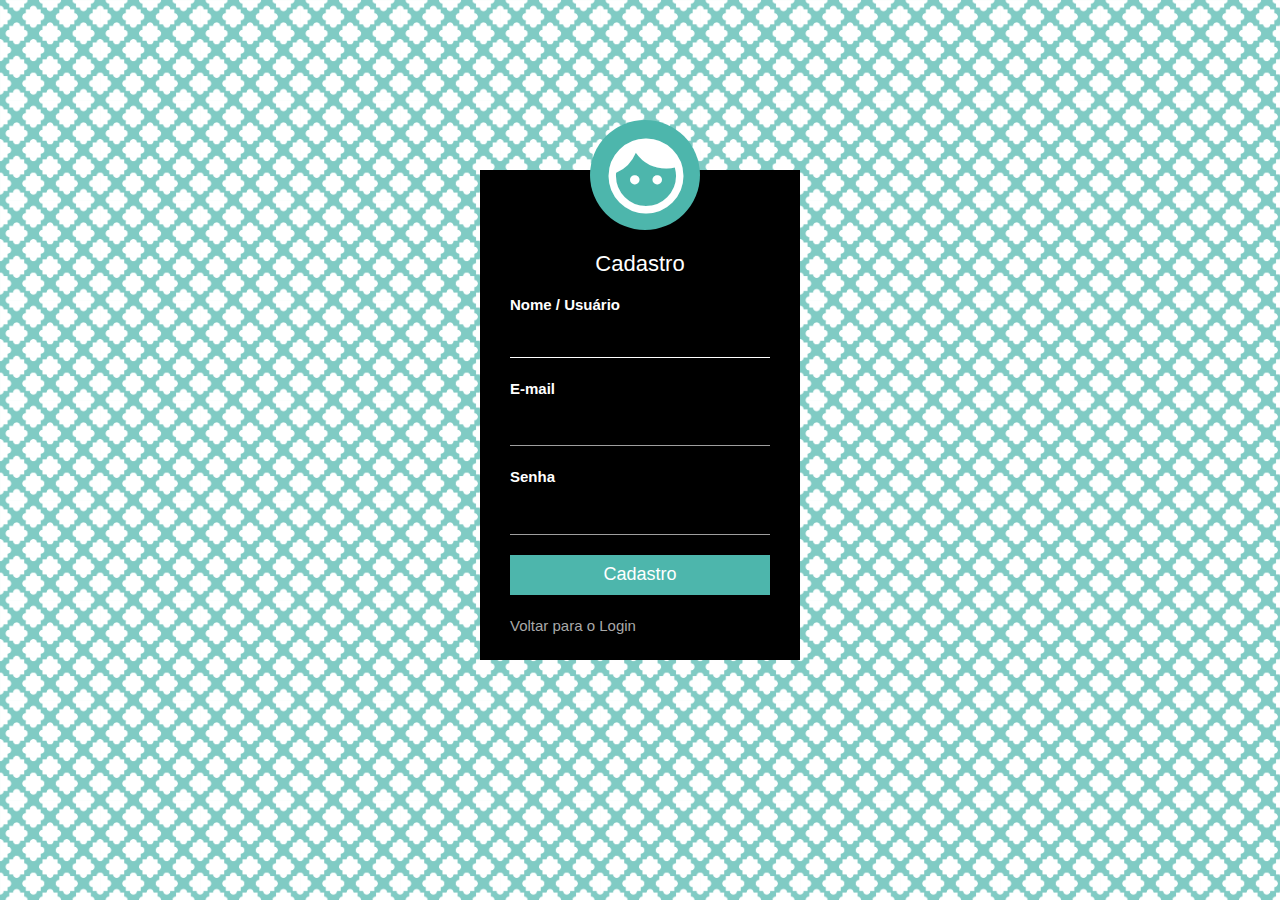
<file: paginas/cadastro.html>
<!DOCTYPE html>
<html lang="pt-br">
  <head>
    <meta charset="UTF-8">
    <!--Import Google Icon Font-->
    <link href="https://fonts.googleapis.com/icon?family=Material+Icons" rel="stylesheet">
    <!--Import materialize.css-->
    <link type="text/css" rel="stylesheet" href="../css/materialize.min.css"  media="screen,projection"/>
    <link rel="stylesheet" href="../css/cadastro.css">
    <!--Let browser know website is optimized for mobile-->
    <meta name="viewport" content="width=device-width, initial-scale=1.0"/>
  </head>

  <body>
    <div class="loginbox">
      <div class="avatar">
        <i class="large material-icons">face</i>
      </div>
      <h1>Cadastro</h1>
      <form class="" action="index.html" method="post" style="padding: 70px 30px;">
        <p>Nome / Usuário</p>
        <input type="text" name="usuario">
        <p>E-mail</p>
        <input type="email" name="email">
        <p>Senha</p>
        <input type="password" name="senha">
        <input type="submit" name="cadastrar" value="Cadastro"><br>
        <a href="../index.html">Voltar para o Login</a><br>
      </form>
    </div>
    <!--Import jQuery before materialize.js-->
    <script type="text/javascript" src="https://code.jquery.com/jquery-3.2.1.min.js"></script>
    <script type="text/javascript" src="../js/materialize.min.js"></script>
    <script type="text/javascript"></script>
  </body>
</html>
</file>
<file: css/cadastro.css>
body {
  box-sizing: border-box;
  margin: 0;
  padding: 0;
  background-image: url(../img/moroccan-white.png);
  background-repeat: repeat;
  background-size: 100px;
  width: 100%;
  height: 100%;
  font-family: Arial, sans-serif;
  background-color: #80cbc4;
  animation: fundoAnimado 80s linear infinite;
}

.avatar {
  width: 110px;
  height: 110px;
  background-color: #4db6ac;
  border-radius: 50%;
  position: relative;
  padding: 11px;
  top: -50px;
  left: calc(50% - 50px);
}

.loginbox {
  width: 320px;
  height: 490px;
  background: #000;
  color: #fff;
  margin: auto;
  margin-top: 170px;
}

h1 {
  margin: 0;
  padding: 0 0 20px;
  text-align: center;
  font-size: 22px;
  position: relative;
  bottom: 28px;
}

form {
  position: relative;
  bottom: 100px;
}

.loginbox p {
  margin: 0;
  padding: 0;
  font-weight: bold;
}

.loginbox input {
  width: 100%;
  margin-bottom: 20px;
}

.loginbox input[type="text"], input[type="password"] {
  border: none;
  border-bottom: 1px solid #fff;
  background: transparent;
  outline: none;
  height: 40px;
  color: #fff;
  font-size: 16px;
}

.loginbox input[type="submit"] {
  border: none;
  outline: none;
  height: 40px;
  background: #4db6ac;
  color: #fff;
  font-size: 18px;
}

.loginbox input[type="submit"]:hover {
  cursor: pointer;
  background: #009688;
  color: white;
}

.loginbox a {
  text-decoration: none;
  font-size: 15px;
  line-height: 20px;
  color: darkgrey;
}

.loginbox a:hover {
  color: white;
}

@keyframes fundoAnimado {
  0% {
    background-position: 0 0, 0 0;
  }
  100% {
    background-position: 100% 0, 100% 0;
  }
}
</file>
